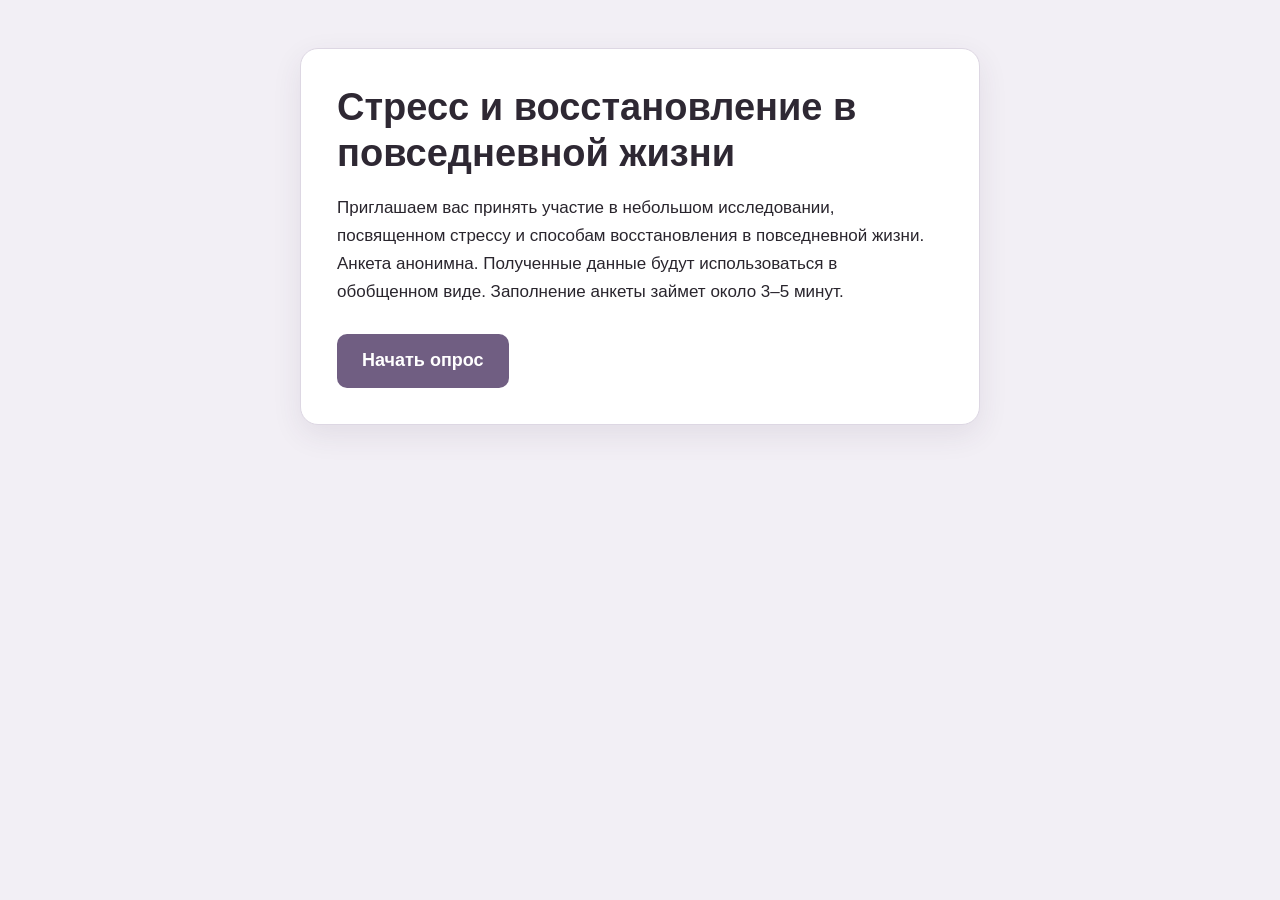
<file: index.html>
<!DOCTYPE html>
<html lang="ru">
<head>
  <meta charset="UTF-8">
  <meta name="viewport" content="width=device-width, initial-scale=1.0">
  <title>Стресс и восстановление в повседневной жизни</title>
  <link rel="stylesheet" href="styles.css">
</head>
<body>
  <main class="survey">
    <section class="card" id="start-screen">
      <h1>Стресс и восстановление в повседневной жизни</h1>
      <p>Приглашаем вас принять участие в небольшом исследовании, посвященном стрессу и способам восстановления в повседневной жизни. Анкета анонимна. Полученные данные будут использоваться в обобщенном виде. Заполнение анкеты займет около 3–5 минут.</p>
      <button class="button button-primary" id="start-button" type="button">Начать опрос</button>
    </section>

    <form class="card hidden" id="survey-form" novalidate>
      <div class="question-meta">
        <span id="question-counter">Вопрос 1 из 6</span>
        <div class="progress-track" role="progressbar" aria-label="Прогресс заполнения анкеты" aria-valuemin="1" aria-valuemax="6" aria-valuenow="1">
          <div class="progress-bar" id="progress-bar"></div>
        </div>
      </div>

      <section class="question" data-question="1">
        <fieldset>
          <legend>Укажите ваш пол</legend>
          <div class="options">
            <label class="option"><input type="radio" name="gender" value="Женский"><span>Женский</span></label>
            <label class="option"><input type="radio" name="gender" value="Мужской"><span>Мужской</span></label>
          </div>
        </fieldset>
      </section>

      <section class="question hidden" data-question="2">
        <fieldset>
          <legend>Укажите ваш возраст</legend>
          <div class="options">
            <label class="option"><input type="radio" name="age" value="20–29 лет"><span>20–29 лет</span></label>
            <label class="option"><input type="radio" name="age" value="30–39 лет"><span>30–39 лет</span></label>
            <label class="option"><input type="radio" name="age" value="40–49 лет"><span>40–49 лет</span></label>
            <label class="option"><input type="radio" name="age" value="50–59 лет"><span>50–59 лет</span></label>
            <label class="option"><input type="radio" name="age" value="60 лет и старше"><span>60 лет и старше</span></label>
          </div>
        </fieldset>
      </section>

      <section class="question hidden" data-question="3">
        <fieldset>
          <legend>Как часто в повседневной жизни вы испытываете состояние напряжения или стресса?</legend>
          <div class="options">
            <label class="option"><input type="radio" name="stressFrequency" value="Практически никогда"><span>Практически никогда</span></label>
            <label class="option"><input type="radio" name="stressFrequency" value="Редко"><span>Редко</span></label>
            <label class="option"><input type="radio" name="stressFrequency" value="Иногда"><span>Иногда</span></label>
            <label class="option"><input type="radio" name="stressFrequency" value="Часто"><span>Часто</span></label>
            <label class="option"><input type="radio" name="stressFrequency" value="Практически ежедневно"><span>Практически ежедневно</span></label>
          </div>
        </fieldset>
      </section>

      <section class="question hidden" data-question="4">
        <fieldset>
          <legend>Какие ситуации чаще всего становятся для вас источником стресса?</legend>
          <div class="options">
            <label class="option"><input type="checkbox" name="stressSources" value="Работа или учеба"><span>Работа или учеба</span></label>
            <label class="option"><input type="checkbox" name="stressSources" value="Отношения с близкими"><span>Отношения с близкими</span></label>
            <label class="option"><input type="checkbox" name="stressSources" value="Финансовые вопросы"><span>Финансовые вопросы</span></label>
            <label class="option"><input type="checkbox" name="stressSources" value="Состояние здоровья"><span>Состояние здоровья</span></label>
            <label class="option"><input type="checkbox" name="stressSources" value="Нехватка времени"><span>Нехватка времени</span></label>
            <label class="option"><input type="checkbox" name="stressSources" value="Неопределенность будущего"><span>Неопределенность будущего</span></label>
            <label class="option"><input type="checkbox" id="other-checkbox" name="stressSources" value="Другое"><span>Другое</span></label>
          </div>
          <div class="other-field hidden" id="other-field">
            <label for="other-text">Укажите свой вариант</label>
            <input type="text" id="other-text" name="otherSource" autocomplete="off">
          </div>
        </fieldset>
      </section>

      <section class="question hidden" data-question="5">
        <label class="question-title" for="difficult-situations">В каких ситуациях вам особенно трудно справляться со стрессом?</label>
        <textarea id="difficult-situations" name="difficultSituations" rows="5" placeholder="Опишите, пожалуйста, своими словами."></textarea>
      </section>

      <section class="question hidden" data-question="6">
        <label class="question-title" for="recovery">Что помогает вам восстанавливаться после стрессовой ситуации?</label>
        <textarea id="recovery" name="recovery" rows="5" placeholder="Опишите, пожалуйста, своими словами."></textarea>
      </section>

      <p class="error hidden" id="validation-error" role="alert"></p>

      <div class="actions">
        <button class="button button-secondary hidden" id="back-button" type="button">Назад</button>
        <button class="button button-primary" id="next-button" type="button">Далее</button>
      </div>
    </form>

    <section class="card final-screen hidden" id="final-screen">
      <h1>Спасибо!</h1>
      <p>Ваши ответы отправлены.</p>
    </section>
  </main>

  <script src="script.js"></script>
</body>
</html>
</file>
<file: styles.css>
:root {
  color-scheme: light;
  font-family: Inter, "Segoe UI", Arial, sans-serif;
  color: #29252d;
  background: #f2eff5;
}

* {
  box-sizing: border-box;
}

body {
  margin: 0;
  background: #f2eff5;
}

button,
input,
textarea {
  font: inherit;
}

.survey {
  width: min(100% - 32px, 680px);
  margin: 48px auto;
}

.card {
  padding: 36px;
  background: #ffffff;
  border: 1px solid #ddd7e3;
  border-radius: 18px;
  box-shadow: 0 10px 30px rgba(61, 46, 73, 0.09);
}

h1 {
  margin: 0 0 18px;
  color: #2e2833;
  font-size: clamp(28px, 5vw, 38px);
  line-height: 1.2;
}

p {
  margin: 0 0 28px;
  font-size: 17px;
  line-height: 1.65;
}

.question-meta {
  margin-bottom: 28px;
  color: #665d6c;
  font-size: 15px;
  font-weight: 600;
}

.progress-track {
  height: 8px;
  margin-top: 10px;
  overflow: hidden;
  background: #e9e4ed;
  border-radius: 999px;
}

.progress-bar {
  width: 16.666%;
  height: 100%;
  background: #705e82;
  border-radius: inherit;
  transition: width 180ms ease;
}

fieldset {
  min-width: 0;
  margin: 0;
  padding: 0;
  border: 0;
}

legend,
.question-title {
  display: block;
  width: 100%;
  margin-bottom: 20px;
  color: #2e2833;
  font-size: clamp(21px, 4vw, 26px);
  font-weight: 700;
  line-height: 1.35;
}

.options {
  display: grid;
  gap: 11px;
}

.option {
  position: relative;
  display: flex;
  align-items: center;
  min-height: 54px;
  padding: 14px 16px;
  border: 1px solid #ddd7e3;
  border-radius: 11px;
  cursor: pointer;
  transition: border-color 150ms ease, background-color 150ms ease, box-shadow 150ms ease;
}

.option:hover {
  border-color: #9d8eaa;
  background: #faf8fb;
}

.option:has(input:checked) {
  border-color: #705e82;
  background: #f4f0f7;
  box-shadow: 0 0 0 1px #705e82;
}

.option input {
  width: 20px;
  height: 20px;
  margin: 0 12px 0 0;
  accent-color: #705e82;
  flex: 0 0 auto;
}

.option span {
  font-size: 17px;
  line-height: 1.35;
}

.other-field {
  margin-top: 16px;
}

.other-field label {
  display: block;
  margin-bottom: 8px;
  font-size: 16px;
  font-weight: 600;
}

.other-field input,
textarea {
  width: 100%;
  border: 1px solid #cfc7d5;
  border-radius: 10px;
  color: #29252d;
  background: #ffffff;
  outline: none;
}

.other-field input {
  padding: 13px 14px;
}

textarea {
  min-height: 130px;
  padding: 14px;
  line-height: 1.5;
  resize: vertical;
}

.other-field input:focus,
textarea:focus {
  border-color: #705e82;
  box-shadow: 0 0 0 3px rgba(112, 94, 130, 0.14);
}

.error {
  margin: 18px 0 0;
  padding: 11px 13px;
  border: 1px solid #bca6aa;
  border-radius: 9px;
  color: #6e313b;
  background: #fbf3f4;
  font-size: 15px;
  line-height: 1.4;
}

.actions {
  display: flex;
  justify-content: flex-end;
  gap: 12px;
  margin-top: 28px;
}

.button {
  padding: 16px 24px;
  border: 1px solid transparent;
  border-radius: 10px;
  font-size: 18px;
  font-weight: 650;
  line-height: 1.1;
  cursor: pointer;
  transition: background-color 150ms ease, border-color 150ms ease, transform 100ms ease;
}

.button:active {
  transform: translateY(1px);
}

.button:focus-visible,
.option:has(input:focus-visible) {
  outline: 3px solid rgba(112, 94, 130, 0.28);
  outline-offset: 2px;
}

.button-primary {
  color: #ffffff;
  background: #705e82;
}

.button-primary:hover {
  background: #604f72;
}

.button-secondary {
  color: #5d5068;
  background: #ffffff;
  border-color: #cfc7d5;
}

.button-secondary:hover {
  background: #f7f4f8;
  border-color: #a99caf;
}

.final-screen {
  text-align: center;
}

.final-screen p {
  margin-bottom: 0;
}

.hidden {
  display: none !important;
}

@media (max-width: 600px) {
  .survey {
    width: min(100% - 24px, 680px);
    margin: 20px auto;
  }

  .card {
    padding: 24px 18px;
    border-radius: 14px;
  }

  .actions {
    display: grid;
    grid-template-columns: 1fr;
  }

  .button {
    width: 100%;
  }

  .button-primary {
    order: 1;
  }

  .button-secondary {
    order: 2;
  }
}
</file>
